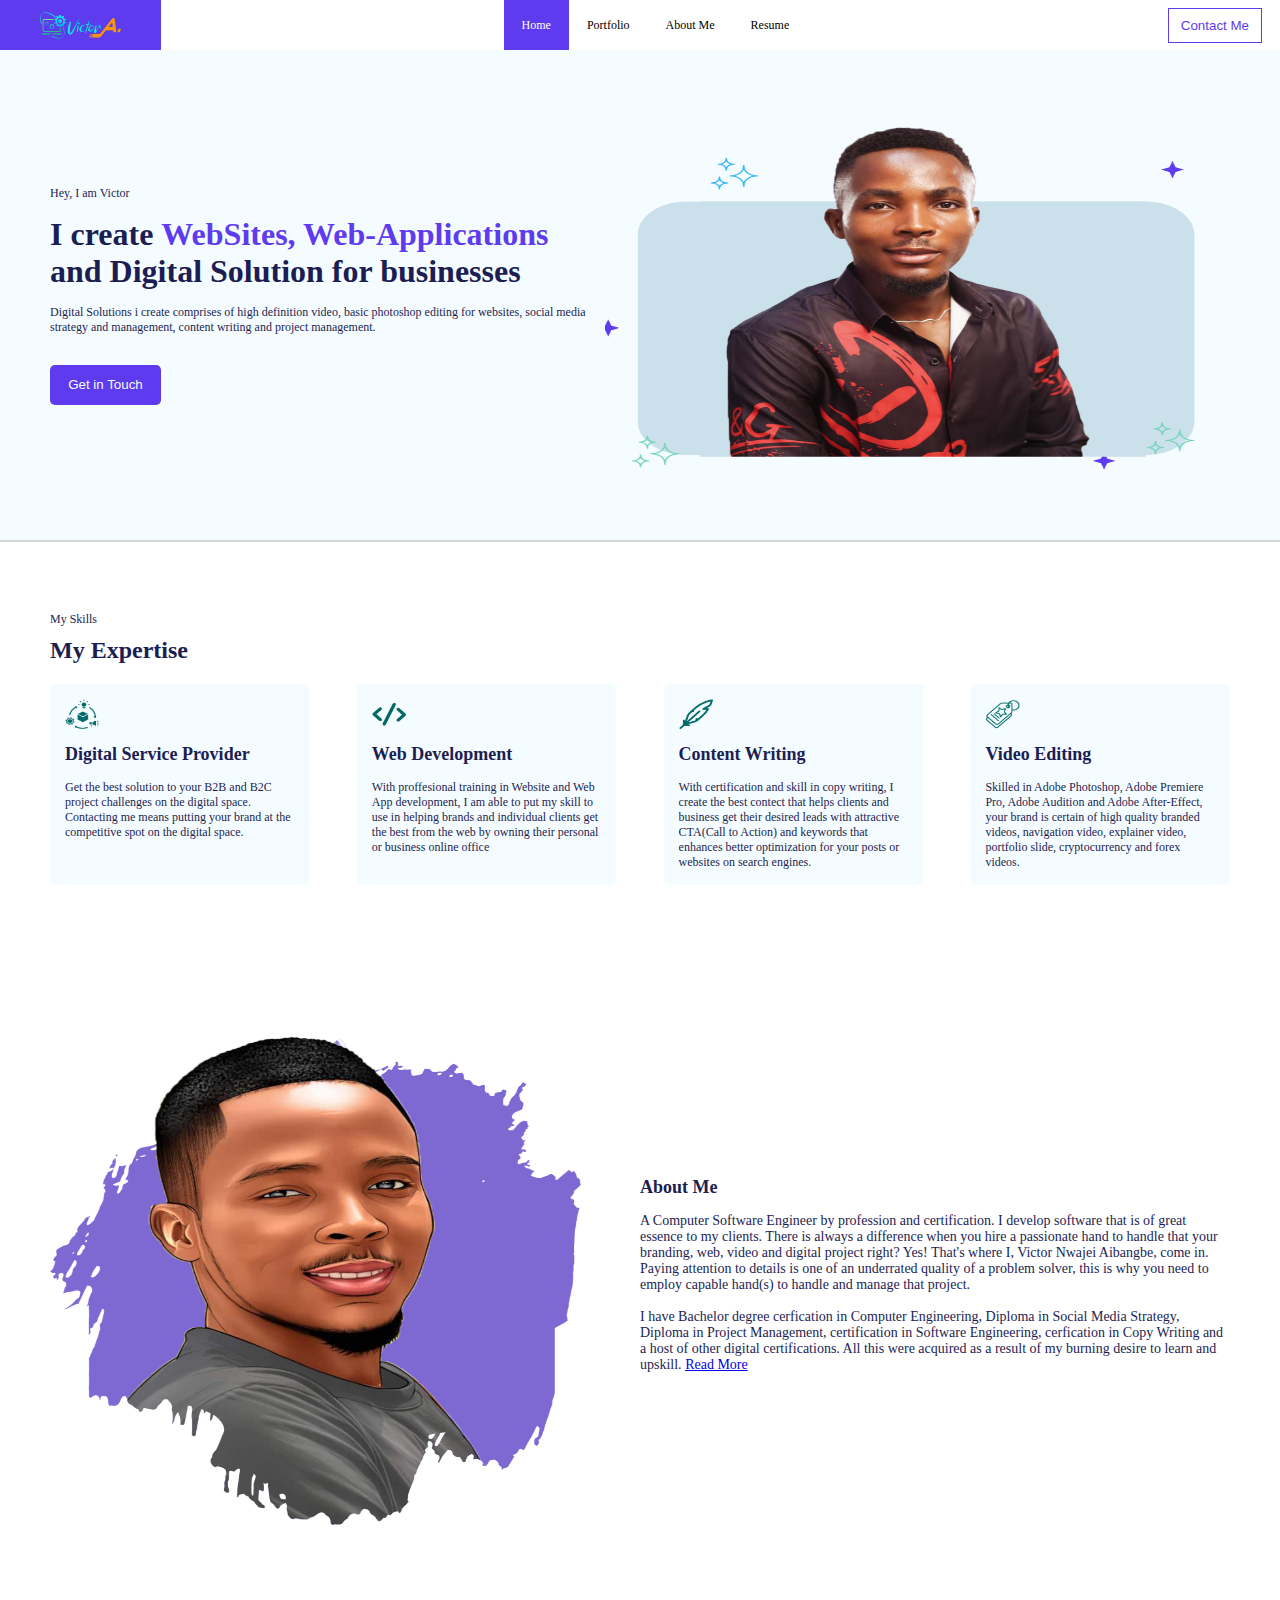
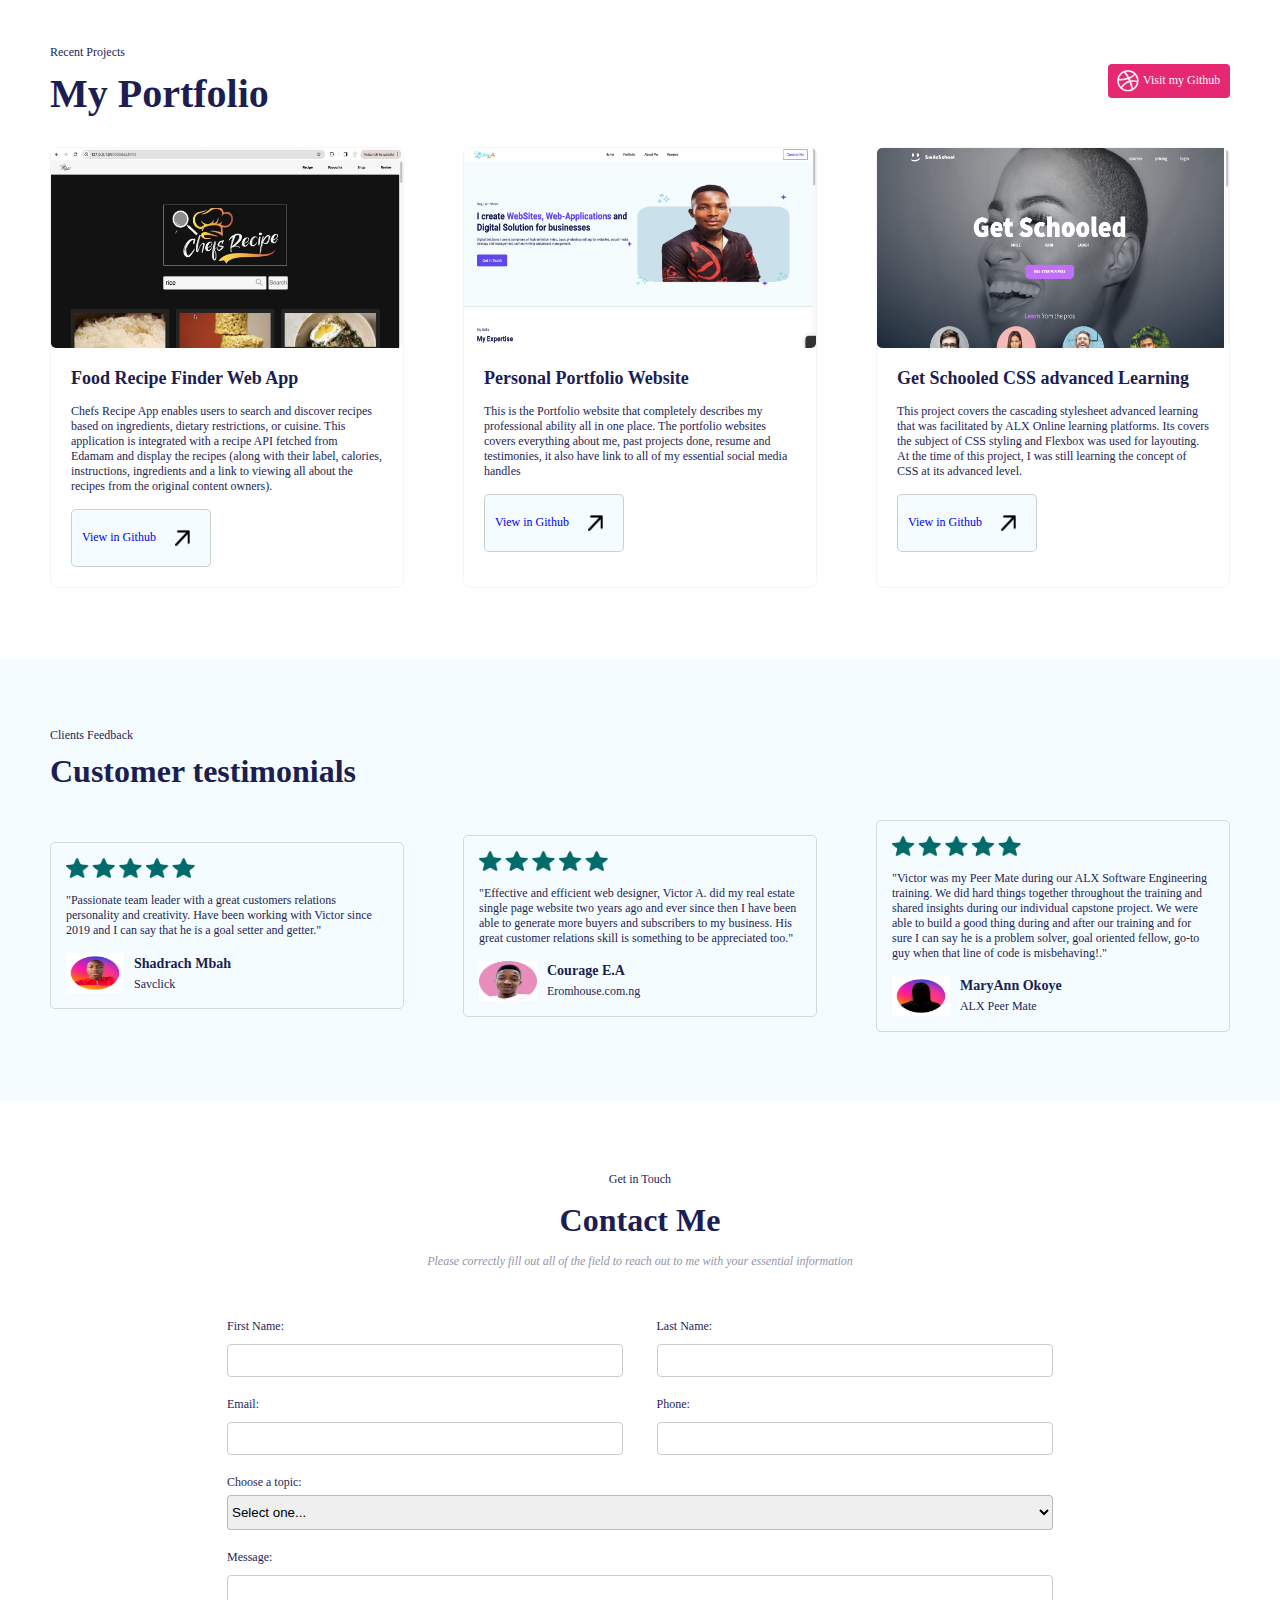
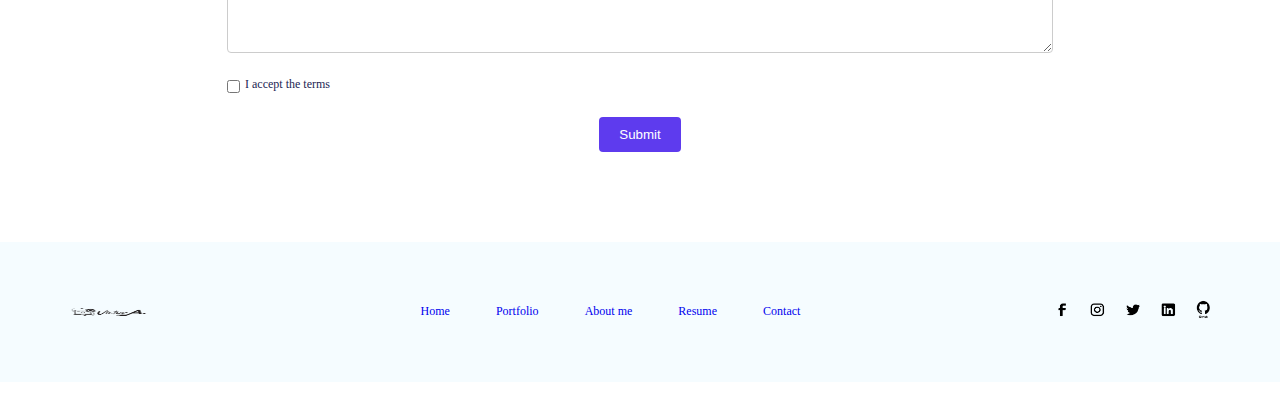
<file: Personal_Portfolio_web/index.html>
<!DOCTYPE html>
<html lang="en">
<head>
    <meta charset="UTF-8">
    <meta name="viewport" content="width=device-width, initial-scale=1.0">
    <link rel="stylesheet" href="css/style.css">
    <title>Homepage</title>
</head>
<body>
    <!-- html code for navigation menu -->
    <nav>
        <ul class="sideBar">
            <li onclick="hideSidebar()"><a><svg xmlns="http://www.w3.org/2000/svg" height="24" viewBox="0 -960 960 960" width="24"><path d="m256-200-56-56 224-224-224-224 56-56 224 224 224-224 56 56-224 224 224 224-56 56-224-224-224 224Z"/></svg></a></li>
            <li><a href="index.html">Home</a></li>
            <li><a href="portfolio.html">Portfolio</a></li>
            <li><a href="about.html">About Me</a></li>
            <li><a href="resumeWebDev.pdf" target="_blank">Resume</a></li>
            <li><a href="contact.html"><button>Contact Me</button></a></li>
        </ul>
        <ul>
            <li><a href="index.html" class="hoverer"><img src="images/Victor_Logo-01-preview.png" alt="logo of my Portfolio website"></a></li>
            <li><a href="index.html" class="hideOnMobile hoverer active">Home</a></li>
            <li><a href="portfolio.html" class="hideOnMobile hoverer">Portfolio</a></li>
            <li><a href="about.html" class="hideOnMobile hoverer">About Me</a></li>
            <li><a href="resumeWebDev.pdf" target="_blank" class="hideOnMobile hoverer">Resume</a></li>
            <li><a href="contact.html" class="hideOnMobile"><button class="contact-btn">Contact Me</button></a></li>
        </ul>
        <ul>
            <li class="menu-btn" onclick="showSidebar()"><a href="#"><svg xmlns="http://www.w3.org/2000/svg" height="24" viewBox="0 -960 960 960" width="24"><path d="M120-240v-80h720v80H120Zm0-200v-80h720v80H120Zm0-200v-80h720v80H120Z"/></svg></a></li>
        </ul>
    </nav>
    <!-- end of the navigation -->

    <!-- beginning of header -->

    <header>
        <div class="header1">
            <div class="profession-ctn">
                <p>Hey, I am Victor</p>
                <h1 class="profession-h1">I create <strong> WebSites, Web-Applications</strong> and Digital Solution for businesses</h1>
                <p>
                    Digital Solutions i create comprises of high definition video,
                    basic photoshop editing for websites, social media strategy and management, content writing
                    and project management.
                </p>

            </div>
            <a href="#"><button>Get in Touch</button></a>

        </div>
        <div class="header2">
            <img src="images/Group 11 1 edit.png" alt="This is one of Victor's professional photo">

        </div>

    </header>
    <!-- end of the header section -->

    <!-- beginning of the skill section -->
    <skill>
        <div class="skill-head">
            <p>My Skills</p>
            <h1>My Expertise</h1>
        </div>
        <div class="skill-items">
            <div class="skill-card">
                <img src="images/product-chain 1.png" alt="icon for skill 1">
                <h2>Digital Service Provider</h2>
                <p>
                    Get the best solution to your B2B and B2C project challenges
                    on the digital space. Contacting me means putting your brand
                    at the competitive spot on the digital space.
                </p>
            </div>
            <div class="skill-card">
                <img src="images/feather-pen 2.png" alt="icon for skill 2">
                <h2>Web Development</h2>
                <p>
                    With proffesional training in Website and Web App development,
                    I am able to put my skill to use in helping brands and individual
                    clients get the best from the web by owning their personal or business online office
                </p>
            </div>
            <div class="skill-card">
                <img src="images/feather-pen 1.png" alt="icon for skill 3">
                <h2>Content Writing</h2>
                <p>
                    With certification and skill in copy writing, I create the
                    best contect that helps clients and business get their desired 
                    leads with attractive CTA(Call to Action) and keywords that enhances 
                    better optimization for your posts or websites on search engines.
                </p>
            </div>
            <div class="skill-card">
                <img src="images/tag 1.png" alt="icon for skill 4">
                <h2>Video Editing</h2>
                <p>
                    Skilled in Adobe Photoshop, Adobe Premiere Pro, Adobe Audition and 
                    Adobe After-Effect, your brand is certain of high quality branded videos, 
                    navigation video, explainer video, portfolio slide, cryptocurrency and forex videos.
                </p>
            </div>
        </div>
    </skill>

    <!-- beginning of the About Me section -->

    <about>
        <div class="About-img">
            <img src="images/About Me edit.png" alt="second photo of Victor Aibangbe">
        </div>
        <div class="About-content">
            <h1>About Me</h1>
            <p>
                A Computer Software Engineer by profession and certification. I develop software
                that is of great essence to my clients. There is always a difference when you hire
                a passionate hand to handle that your branding, web, video and digital project right?
                Yes! That's where I, Victor Nwajei Aibangbe, come in. Paying attention to details is one
                of an underrated quality of a problem solver, this is why you need to employ capable hand(s)
                to handle and manage that project.<br> <br>
                I have Bachelor degree cerfication in Computer Engineering, Diploma in Social
                Media Strategy, Diploma in Project Management, certification in Software Engineering, cerfication 
                in Copy Writing and a host of other digital certifications. All this were acquired as a 
                result of my burning desire to learn and upskill. <a href="about.html">Read More</a>
            </p>
        </div>
    </about>

    <!-- beginning of the porfolio section -->

    <portfolio>
        <div class="port-1">
            <div class="port-header">
                <p>Recent Projects</p>
                <h1>My Portfolio</h1>
            </div>
            <div class="port1-btn">
                <img src="images/Vector.png" alt="visit github icon">
                <a href="https://github.com/" target="_blank">Visit my Github</a>
            </div>
        </div>
        <div class="port-2">
            <div class="port2-card">
                <img src="images/project1.jpeg" alt="most recent project image">
                <div class="port2-text">
                    <h2>Food Recipe Finder Web App</h2>
                    <p>
                        Chefs Recipe App enables users to search and discover recipes based on ingredients, 
                        dietary restrictions, or cuisine. This application is integrated with a recipe API 
                        fetched from Edamam and display the recipes (along with their label, calories, 
                        instructions, ingredients and a link to viewing all about the recipes from the original content owners).
                    </p>
                    <div class="portcard-btn">
                        <a href="https://github.com/Avic-online/alx_capstone_project" target="_blank">View in Github</a>
                        <img src="images/Vector arrow.png" alt="arrow to go to">
                    </div>
                </div>
            </div>
            <div class="port2-card">
                <img src="images/ppw screenshot.png" alt="most recent project image">
                <div class="port2-text">
                    <h2>Personal Portfolio Website</h2>
                    <p>
                        This is the Portfolio website that completely describes my professional ability all in one place.
                        The portfolio websites covers everything about me, past projects done, resume and testimonies, it also have
                        link to all of my essential social media handles
                    </p>
                    <div class="portcard-btn">
                        <a href="https://github.com/Avic-online/Portfolio_Projects/tree/main/Personal_Portfolio_web" target="_blank">View in Github</a>
                        <img src="images/Vector arrow.png" alt="arrow to go to">
                    </div>
                </div>
            </div>
            <div class="port2-card">
                <img src="images/alx css advanced.png" alt="most recent project image">
                <div class="port2-text">
                    <h2>Get Schooled CSS advanced Learning</h2>
                    <p>
                        This project covers the cascading stylesheet advanced learning that was facilitated by ALX Online learning platforms.
                        Its covers the subject of CSS styling and Flexbox was used for layouting. At the time of this project, I was still learning
                        the concept of CSS at its advanced level.
                    </p>
                    <div class="portcard-btn">
                        <a href="https://github.com/Avic-online/alx_html_css/tree/main/css_advanced" target="_blank">View in Github</a>
                        <img src="images/Vector arrow.png" alt="arrow to go to">
                    </div>
                </div>
            </div>

        </div>
    </portfolio>

    <!-- beginning of the testimony section -->

    <testimony>
        <div class="test-head">
           <p>Clients Feedback</p>
           <h1>Customer testimonials</h1>
        </div>
        <div class="test-item">
            <div class="test-card">
                <img src="images/Stars.png" alt="star of testifier">
                <p>
                    "Passionate team leader with a great customers relations personality and 
                    creativity. Have been working with Victor since 2019 and I can say that he is a 
                    goal setter and getter."
                </p>
                <div class="testifier">
                    <img src="images/shadrach.png" alt="avatar of testifier">
                    <div class="testifier-text">
                        <h3>Shadrach Mbah</h3>
                        <p>Savclick</p>
                    </div>
                </div>
            </div>
            <div class="test-card">
                <img src="images/Stars.png" alt="star of testifier">
                <p>
                    "Effective and efficient web designer, Victor A. did my real estate single page 
                    website two years ago and ever since then I have been able to generate more buyers 
                    and subscribers to my business. His great customer relations skill is something to be appreciated too."
                </p>
                <div class="testifier">
                    <img src="images/eromm.png" alt="avatar of testifier">
                    <div class="testifier-text">
                        <h3>Courage E.A </h3>
                        <p>Eromhouse.com.ng</p>
                    </div>
                </div>
            </div>
            <div class="test-card">
                <img src="images/Stars.png" alt="star of testifier">
                <p>
                    "Victor was my Peer Mate during our ALX Software Engineering training. 
                    We did hard things together throughout the training and shared insights during our individual 
                    capstone project. We were able to build a good thing during and after our training and for sure I can say he is 
                    a problem solver, goal oriented fellow, go-to guy when that line of code is misbehaving!."
                </p>
                <div class="testifier">
                    <img src="images/maryAnn_avatar.png" alt="avatar of testifier">
                    <div class="testifier-text">
                        <h3>MaryAnn Okoye</h3>
                        <p>ALX Peer Mate</p>
                    </div>
                </div>
            </div>
        </div>
    </testimony>

    <!-- beginning of contact form section -->
    
    <contact>
        <div class="contact-ctn">
            <div class="contact-holder">
                <p>Get in Touch</p>
                <h1>Contact Me</h1>
                <p>Please correctly fill out all of the field to reach out to me with your essential information</p>

            </div>
            <form action="php/send_email.php" method="post">
                <div class="form-wrapper1">
                    <div class="form-group">
                        <label for="fname">First Name:</label>
                        <input type="text" id="fname" name="fname" required>
                    </div>
                    <div class="form-group">
                        <label for="lname">Last Name:</label>
                        <input type="text" id="lname" name="lname" required>
                    </div>
                    <div class="form-group">
                        <label for="email">Email:</label>
                        <input type="email" id="email" name="email" required>
                    </div>
                    <div class="form-group">
                        <label for="phone">Phone:</label>
                        <input type="text" id="phone" name="phone">
                    </div>
                  </div>
                  <div class="form-group2">
                    <label for="cars">Choose a topic:</label>
                    <select id="cars" name="topic" required>
                        <option value="choose">Select one...</option>
                        <option value="web_dev">Web Development</option>
                        <option value="video_edit">Video Editing</option>
                        <option value="social_mgr">Social Media Strategy and Management</option>
                        <option value="digital_sol">Digital Solution</option>
                    </select>
                  </div>
                  <div class="form-group3">
                    <label for="message">Message:</label>
                    <textarea id="message" name="message" rows="4"></textarea>
                  </div>
                  <div class="form-group4">
                    <input type="checkbox" id="accept1" name="accept1" required>
                    <label for="accept1">I accept the terms</label>
                  </div>
                  <div class="form-group5">
                    <input type="submit" value="Submit">
                  </div>
            </form>

        </div>
    </contact>

    <!-- beginning of footer -->

    <footer>
        <div class="footer-ctn">
            <div class="footer_img">
                <img src="images/Victor_Logo-02-preview.png" alt="Victor Nwajei Aibangbe logo">
            </div>
            <div class="footer_nav">
                <a href="index.html">Home</a>
                <a href="portfolio.html">Portfolio</a>
                <a href="about.html">About me</a>
                <a href="resumeWebDev.pdf" target="_blank">Resume</a>
                <a href="contact.html">Contact</a>
            </div>
            <div class="social_icon">
                <a href="https://web.facebook.com/aibangbe.victor"  target="_blank"><img src="images/Facebook.png" alt="facebook link"></a>
                <a href="https://www.instagram.com/avic_online?igsh=ODV4bnpoeWsxY2J4"  target="_blank"><img src="images/Instagram.png" alt="instagram link"></a>
                <a href="https://twitter.com/Avic_Online"  target="_blank"><img src="images/Twitter.png" alt="twitter link"></a>
                <a href="https://www.linkedin.com/in/victor-a-442762121/"  target="_blank"><img src="images/LinkedIn.png" alt="linkedin link"></a>
                <a href="https://github.com/Avic-online"  target="_blank"><img src="images/github.png" alt="facebook link"></a>
            </div>

        </div>
    </footer>
    

    <script src="js/main.js"></script>
</body>
</html>
</file>
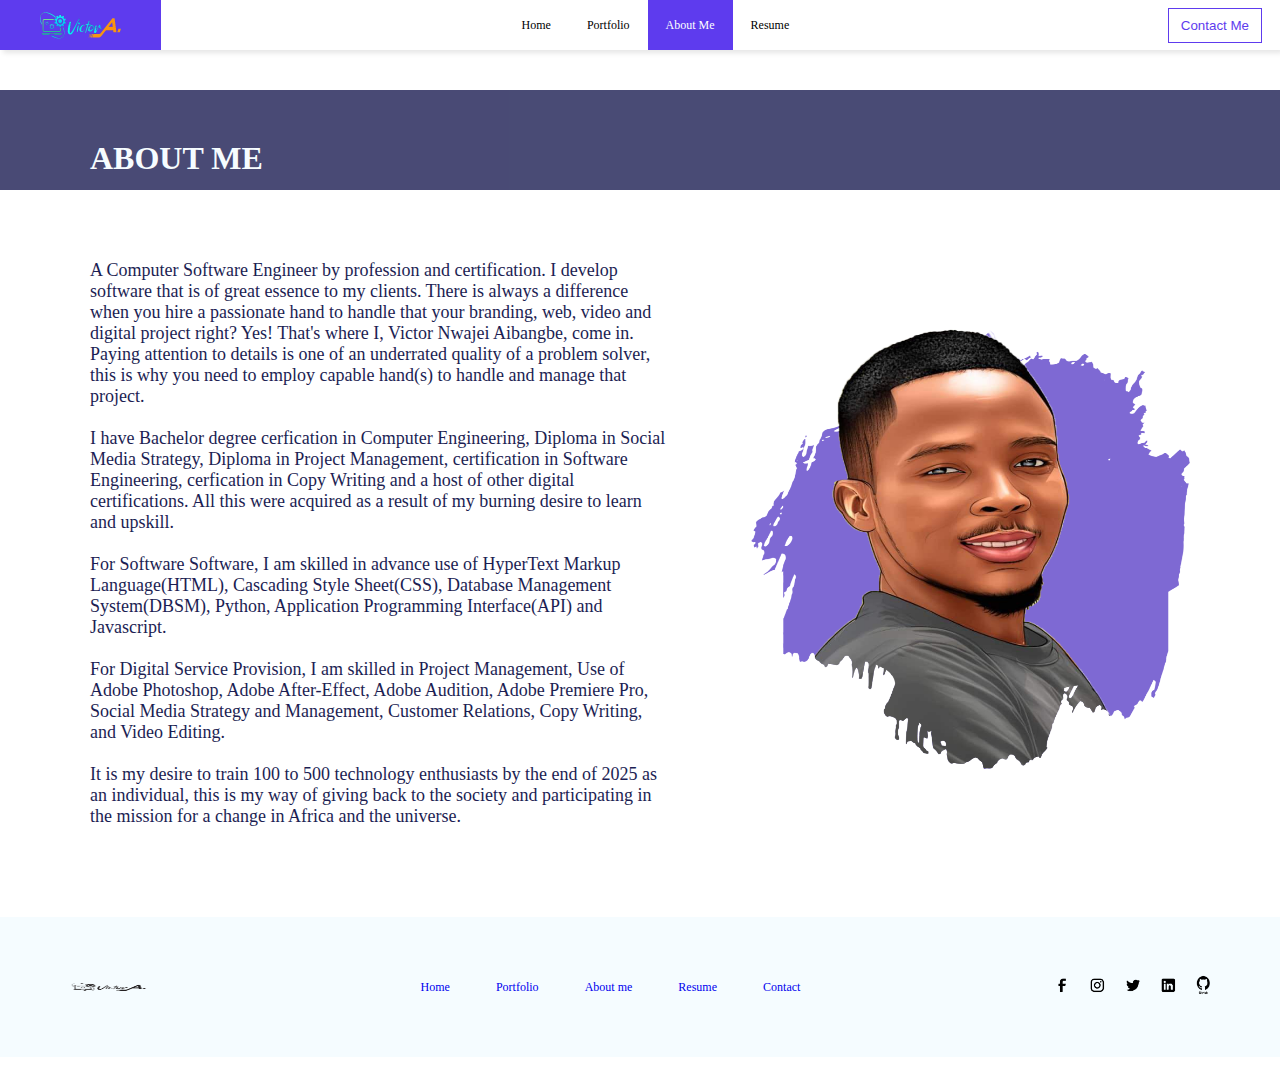
<file: Personal_Portfolio_web/about.html>
<!DOCTYPE html>
<html lang="en">
<head>
    <meta charset="UTF-8">
    <meta name="viewport" content="width=device-width, initial-scale=1.0">
    <link rel="stylesheet" href="css/style.css">
    <title>About Me</title>
</head>
<body>
    <!-- html code for navigation menu -->
    <nav>
        <ul class="sideBar">
            <li onclick="hideSidebar()"><a><svg xmlns="http://www.w3.org/2000/svg" height="24" viewBox="0 -960 960 960" width="24"><path d="m256-200-56-56 224-224-224-224 56-56 224 224 224-224 56 56-224 224 224 224-56 56-224-224-224 224Z"/></svg></a></li>
            <li><a href="index.html">Home</a></li>
            <li><a href="portfolio.html">Portfolio</a></li>
            <li><a href="about.html">About Me</a></li>
            <li><a href="resumeWebDev.pdf" target="_blank">Resume</a></li>
            <li><a href="contact.html"><button>Contact Me</button></a></li>
        </ul>
        <ul>
            <li><a href="index.html" class="hoverer"><img src="images/Victor_Logo-01-preview.png" alt="logo of my Portfolio website"></a></li>
            <li><a href="index.html" class="hideOnMobile hoverer">Home</a></li>
            <li><a href="portfolio.html" class="hideOnMobile hoverer">Portfolio</a></li>
            <li><a href="about.html" class="hideOnMobile hoverer active">About Me</a></li>
            <li><a href="resumeWebDev.pdf" target="_blank" class="hideOnMobile hoverer">Resume</a></li>
            <li><a href="contact.html" class="hideOnMobile"><button class="contact-btn">Contact Me</button></a></li>
        </ul>
        <ul>
            <li class="menu-btn" onclick="showSidebar()"><a href="#"><svg xmlns="http://www.w3.org/2000/svg" height="24" viewBox="0 -960 960 960" width="24"><path d="M120-240v-80h720v80H120Zm0-200v-80h720v80H120Zm0-200v-80h720v80H120Z"/></svg></a></li>
        </ul>
    </nav>
    <!-- end of the navigation -->

    <!-- beginning of main page -->

    <main>
        <div class="about-head">
            <h1>ABOUT ME</h1>
        </div>

        <div class="about-ctn">
            <div class="about-ctn1">
                <p>
                    A Computer Software Engineer by profession and certification. I develop software
                    that is of great essence to my clients. There is always a difference when you hire
                    a passionate hand to handle that your branding, web, video and digital project right?
                    Yes! That's where I, Victor Nwajei Aibangbe, come in. Paying attention to details is one
                    of an underrated quality of a problem solver, this is why you need to employ capable hand(s)
                    to handle and manage that project.<br> <br>
                    I have Bachelor degree cerfication in Computer Engineering, Diploma in Social
                    Media Strategy, Diploma in Project Management, certification in Software Engineering, cerfication 
                    in Copy Writing and a host of other digital certifications. All this were acquired as a 
                    result of my burning desire to learn and upskill. <br> <br>
                    For Software Software, I am skilled in advance use of HyperText Markup Language(HTML), Cascading
                    Style Sheet(CSS), Database Management System(DBSM), Python, Application Programming Interface(API) and Javascript. <br> <br>
                    For Digital Service Provision, I am skilled in Project Management, Use of Adobe Photoshop, Adobe After-Effect, 
                    Adobe Audition, Adobe Premiere Pro, Social Media Strategy and Management, Customer Relations, Copy Writing, and
                    Video Editing. <br> <br>
                    It is my desire to train 100 to 500 technology enthusiasts by the end of 2025 as an individual, this is my
                    way of giving back to the society and participating in the mission for a change in Africa and the universe. 
                </p>
            </div>
            <div class="about-ctn2">
                <img src="images/About Me edit.png" alt="second photo of Victor Aibangbe">
            </div>
        </div>
    </main>




<!-- beginning of the footer section -->

    <footer>
        <div class="footer-ctn">
            <div class="footer_img">
                <img src="images/Victor_Logo-02-preview.png" alt="Victor Nwajei Aibangbe logo">
            </div>
            <div class="footer_nav">
                <a href="index.html">Home</a>
                <a href="portfolio.html">Portfolio</a>
                <a href="about.html">About me</a>
                <a href="resumeWebDev.pdf" target="_blank">Resume</a>
                <a href="contact.html">Contact</a>
            </div>
            <div class="social_icon">
                <a href="https://web.facebook.com/aibangbe.victor"  target="_blank"><img src="images/Facebook.png" alt="facebook link"></a>
                <a href="https://www.instagram.com/avic_online?igsh=ODV4bnpoeWsxY2J4"  target="_blank"><img src="images/Instagram.png" alt="instagram link"></a>
                <a href="https://twitter.com/Avic_Online"  target="_blank"><img src="images/Twitter.png" alt="twitter link"></a>
                <a href="https://www.linkedin.com/in/victor-a-442762121/"  target="_blank"><img src="images/LinkedIn.png" alt="linkedin link"></a>
                <a href="https://github.com/Avic-online"  target="_blank"><img src="images/github.png" alt="facebook link"></a>
            </div>

        </div>
    </footer>
    

    <script src="js/main.js"></script>
</body>
</html>
</file>
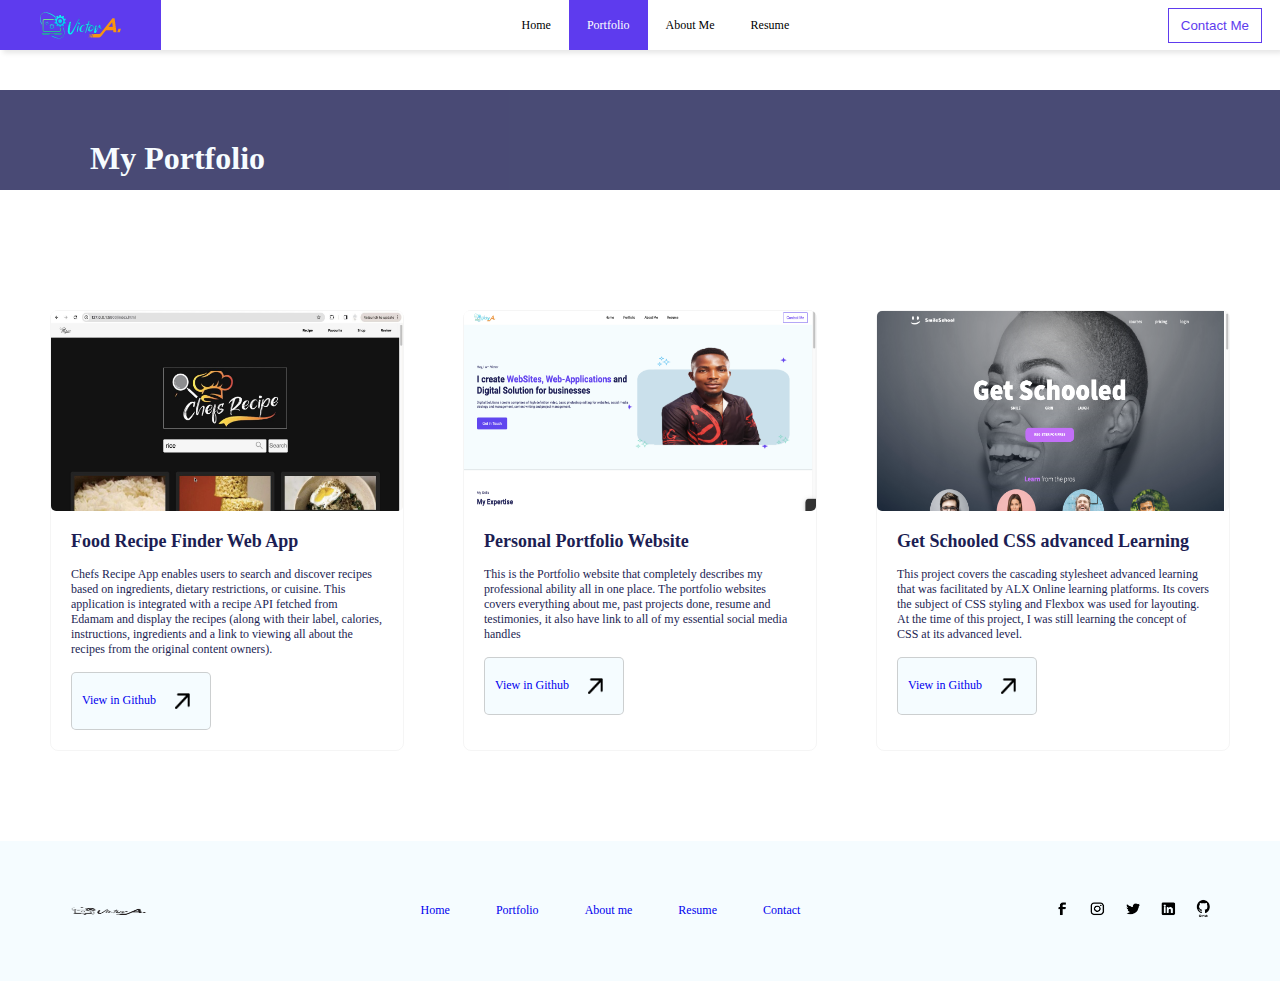
<file: Personal_Portfolio_web/portfolio.html>
<!DOCTYPE html>
<html lang="en">
<head>
    <meta charset="UTF-8">
    <meta name="viewport" content="width=device-width, initial-scale=1.0">
    <link rel="stylesheet" href="css/style.css">
    <title>My Portfolio</title>
</head>
<body>
    <!-- html code for navigation menu -->
    <nav>
        <ul class="sideBar">
            <li onclick="hideSidebar()"><a><svg xmlns="http://www.w3.org/2000/svg" height="24" viewBox="0 -960 960 960" width="24"><path d="m256-200-56-56 224-224-224-224 56-56 224 224 224-224 56 56-224 224 224 224-56 56-224-224-224 224Z"/></svg></a></li>
            <li><a href="index.html">Home</a></li>
            <li><a href="portfolio.html">Portfolio</a></li>
            <li><a href="about.html">About Me</a></li>
            <li><a href="resumeWebDev.pdf" target="_blank">Resume</a></li>
            <li><a href="contact.html"><button>Contact Me</button></a></li>
        </ul>
        <ul>
            <li><a href="index.html" class="hoverer"><img src="images/Victor_Logo-01-preview.png" alt="logo of my Portfolio website"></a></li>
            <li><a href="index.html" class="hideOnMobile hoverer">Home</a></li>
            <li><a href="portfolio.html" class="hideOnMobile hoverer active">Portfolio</a></li>
            <li><a href="about.html" class="hideOnMobile hoverer">About Me</a></li>
            <li><a href="resumeWebDev.pdf" target="_blank" class="hideOnMobile hoverer">Resume</a></li>
            <li><a href="contact.html" class="hideOnMobile"><button class="contact-btn">Contact Me</button></a></li>
        </ul>
        <ul>
            <li class="menu-btn" onclick="showSidebar()"><a href="#"><svg xmlns="http://www.w3.org/2000/svg" height="24" viewBox="0 -960 960 960" width="24"><path d="M120-240v-80h720v80H120Zm0-200v-80h720v80H120Zm0-200v-80h720v80H120Z"/></svg></a></li>
        </ul>
    </nav>
    <!-- end of the navigation -->

    <!-- beginning of main page -->

    <main>

        <div class="about-head">
            <h1>My Portfolio</h1>
        </div>

        <div class="search-result">

            <portfolio>
                <!-- <div class="port-1">
                    <div class="port-header">
                        <p>Recent Projects</p>
                        <h1>My Portfolio</h1>
                    </div>
                    <div class="port1-btn">
                        <img src="images/Vector.png" alt="visit github icon">
                        <a href="https://github.com/" target="_blank">Visit my Github</a>
                    </div>
                </div> -->
                <div class="port-2">
                    <div class="port2-card">
                        <img src="images/project1.jpeg" alt="most recent project image">
                        <div class="port2-text">
                            <h2>Food Recipe Finder Web App</h2>
                            <p>
                                Chefs Recipe App enables users to search and discover recipes based on ingredients, 
                                dietary restrictions, or cuisine. This application is integrated with a recipe API 
                                fetched from Edamam and display the recipes (along with their label, calories, 
                                instructions, ingredients and a link to viewing all about the recipes from the original content owners).
                            </p>
                            <div class="portcard-btn">
                                <a href="https://github.com/Avic-online/alx_capstone_project" target="_blank">View in Github</a>
                                <img src="images/Vector arrow.png" alt="arrow to go to">
                            </div>
                        </div>
                    </div>
                    <div class="port2-card">
                        <img src="images/ppw screenshot.png" alt="most recent project image">
                        <div class="port2-text">
                            <h2>Personal Portfolio Website</h2>
                            <p>
                                This is the Portfolio website that completely describes my professional ability all in one place.
                                The portfolio websites covers everything about me, past projects done, resume and testimonies, it also have
                                link to all of my essential social media handles
                            </p>
                            <div class="portcard-btn">
                                <a href="https://github.com/Avic-online/Portfolio_Projects/tree/main/Personal_Portfolio_web" target="_blank">View in Github</a>
                                <img src="images/Vector arrow.png" alt="arrow to go to">
                            </div>
                        </div>
                    </div>
                    <div class="port2-card">
                        <img src="images/alx css advanced.png" alt="most recent project image">
                        <div class="port2-text">
                            <h2>Get Schooled CSS advanced Learning</h2>
                            <p>
                                This project covers the cascading stylesheet advanced learning that was facilitated by ALX Online learning platforms.
                                Its covers the subject of CSS styling and Flexbox was used for layouting. At the time of this project, I was still learning
                                the concept of CSS at its advanced level.
                            </p>
                            <div class="portcard-btn">
                                <a href="https://github.com/Avic-online/alx_html_css/tree/main/css_advanced" target="_blank">View in Github</a>
                                <img src="images/Vector arrow.png" alt="arrow to go to">
                            </div>
                        </div>
                    </div>
        
                </div>
            </portfolio>
                
        </div>
    </main>




<!-- beginning of the footer section -->

    <footer>
        <div class="footer-ctn">
            <div class="footer_img">
                <img src="images/Victor_Logo-02-preview.png" alt="Victor Nwajei Aibangbe logo">
            </div>
            <div class="footer_nav">
                <a href="index.html">Home</a>
                <a href="portfolio.html">Portfolio</a>
                <a href="about.html">About me</a>
                <a href="resumeWebDev.pdf" target="_blank">Resume</a>
                <a href="contact.html">Contact</a>
            </div>
            <div class="social_icon">
                <a href="https://web.facebook.com/aibangbe.victor"  target="_blank"><img src="images/Facebook.png" alt="facebook link"></a>
                <a href="https://www.instagram.com/avic_online?igsh=ODV4bnpoeWsxY2J4"  target="_blank"><img src="images/Instagram.png" alt="instagram link"></a>
                <a href="https://twitter.com/Avic_Online"  target="_blank"><img src="images/Twitter.png" alt="twitter link"></a>
                <a href="https://www.linkedin.com/in/victor-a-442762121/"  target="_blank"><img src="images/LinkedIn.png" alt="linkedin link"></a>
                <a href="https://github.com/Avic-online"  target="_blank"><img src="images/github.png" alt="facebook link"></a>
            </div>

        </div>
    </footer>
    

    <script src="js/main.js"></script>
</body>
</html>
</file>
<file: Personal_Portfolio_web/css/style.css>
/* css styling for my personal porfolio website */

:root {
    --primary-colorWhite: #F5FCFF;
    --primary-colorBlue: #5E3BEE;
    --primary-colorRed: #E62872;
    --primary-colorHeader: #282938;
    --primary-colorBody: #1C1E53;
  
    --font-main: roboto;
  }
  
  /* beginning of main styling for the pages */
  
  * {
    padding: 0;
    margin: 0;
    box-sizing: border-box;
  }
  
  html {
    font-family: 'Roboto';
    font-size: 12px;
    font-weight: 400;
    color: var(--primary-colorBody);
    background-color: var(--primary-color);
  }
  
  /* navigation bar starts here */
  
  nav {
    background-color: #ffffff;
    box-shadow: 3px 3px 5px rgba(0, 0, 0, 0.1);
  }
  
  nav ul {
    width: 100%;
    list-style: none;
    display: flex;
    justify-content: center;
    align-items: center;
  }
  
  nav li {
    height: 50px;
  }
  
  nav a {
    height: 100%;
    padding: 0 1.5rem; /* Adjusted padding for responsiveness */
    text-decoration: none;
    display: flex;
    align-items: center;
    justify-content: center;
    color: black;
  }
  
  nav a button {
    height: 70%;
    padding: 0 1rem; /* Adjusted padding for responsiveness */
    text-decoration: none;
    display: flex;
    align-items: center;
    justify-content: center;
    border: 1px solid var(--primary-colorBlue);
    background-color: #ffffff;
    color: var(--primary-colorBlue);
  }
  
  nav a img {
    height: 250%;
  }
  
  nav li:first-child {
    margin-right: auto;
  }
  
  nav li:last-child {
    margin-left: auto;
  }
  
  .hoverer:hover {
    background-color: var(--primary-colorBlue);
    color: #ffffff;
  }
  
  .contact-btn {
    cursor: pointer;
  }
  
  .contact-btn:hover {
    background-color: var(--primary-colorBlue);
    color: #ffffff;
    border: hidden;
  }

  .active {
    background-color: var(--primary-colorBlue);
    color: #ffffff;
    border: hidden;
  }
  
  .menu-btn {
    border: 1px solid black;
    display: none;
    justify-content: center;
    align-items: end;
    position: relative;
    bottom: 20px;
    right: -40%;
  }
  
  /* end of the navigation bar */
  
  /* this is the beginning of the sidebar navigation */
  
  .sideBar {
    position: fixed;
    top: 0;
    right: 0;
    height: 100vh;
    width: 250px;
    z-index: 999;
    background-color: #f5f5f521;
    backdrop-filter: blur(10px);
    box-shadow: -10px 0 10px rgba(0, 0, 0, 0.1);
    display: none;
    flex-direction: column;
    justify-content: flex-start;
    align-items: flex-start;
  }
  
  .sideBar li {
    width: 100%;
  }
  
  .sideBar a {
    width: 100%;
  }
  
  /* this is the end of the side bar navigation */
  

  /* beginning of header */
header {
    width: 100%;
    height: auto;
    background-color: var(--primary-colorWhite);
    padding-left: 50px;
    padding-right: 50px;
    padding-top: 70px;
    padding-bottom: 70px;
    border-bottom: 2px solid rgba(0, 0, 0, 0.144);
    display: flex;
    flex-direction: row;
    flex-wrap: wrap-reverse;
    align-items: center;
}
.header1 {
    width: 47%;
    height: auto;
    overflow: hidden;

}
.header2 {
    width: 53%;
    height: 350px;
}
.profession-ctn{
    width: 100%;
    height: auto;
    display: flex;
    flex-direction: column;
    gap: 15px;
    overflow: hidden;
}
.profession-h1 {
    font-size: 32px;
}
.profession-h1 strong{
    color: var(--primary-colorBlue);
}
.header1 button {
    background-color: var(--primary-colorBlue);
    color: var(--primary-colorWhite);
    border: hidden;
    margin-top: 30px;
    height: 40px;
    width: 20%;
    border-radius: 5px;
}
.header1 button:hover{
    cursor: pointer;
    background-color: var(--primary-colorBody);
}
.header2 img {
    width: 100%;
    height: inherit;
}

/* beginning of skills section */

skill {
    width: 100%;
    height: auto;
    background-color: #ffffff;
    padding-left: 50px;
    padding-right: 50px;
    padding-top: 70px;
    padding-bottom: 70px;
    display: flex;
    flex-direction:column;
    gap: 20px;
}
.skill-head {
    width: 60%;
    height: auto;
    display: flex;
    flex-direction: column;
    gap: 10px;
}
.skill-items {
    width: 100%;
    height: auto;
    display: flex;
    flex-direction: row;
    flex-wrap: wrap;
    justify-content: space-between;
    background-color: #ffffff;
}
.skill-card{
    width: 22%;
    height: auto;
    border-radius: 5px;
    display: flex;
    flex-direction: column;
    gap: 15px;
    padding: 15px 15px 15px 15px;
    background-color: var(--primary-colorWhite);
}
.skill-card img {
    width: 15%;
    height: 30px;
}

/* beginning of the about me sesction of the home page */

about {
    width: 100%;
    height: auto;
    background-color: #ffffff;
    padding-left: 50px;
    padding-right: 50px;
    padding-top: 70px;
    padding-bottom: 50px;
    display: flex;
    flex-direction: row;
    justify-content: space-between;
    align-items: center;
}
.About-img{
    width: 45%;
    height: 500px;
}
.About-content {
    width: 50%;
    height: auto;
    display: flex;
    flex-direction: column;
    gap: 15px;
}
.About-content h1 {
    font-size: 18px;
}
.About-content p {
    font-size: 14px;
}
.About-img img{
    width: 100%;
    height: inherit;
}

/* beginning of the porfolio section */

portfolio {
    width: 100%;
    height: auto;
    background-color: #ffffff;
    padding-left: 50px;
    padding-right: 50px;
    padding-top: 70px;
    padding-bottom: 70px;
    display: flex;
    flex-direction: column;
    gap: 30px;
}
.port-1{
    width: 100%;
    height: auto;
    display: flex;
    justify-content: space-between;
    align-items: center;
    
}
.port-2{
    width: 100%;
    height: auto;
    display: flex;
    justify-content: space-between;
    flex-wrap: wrap;
}
.port-header {
    width: 25%;
    display: flex;
    flex-direction: column;
    gap: 10px;
}

.port-header h1 {
    font-size: 40px;
    font-weight: 700;
}

.port1-btn {
    height: 60%;
    display: flex;
    justify-content: space-evenly;
    align-items: center;
    background-color: var(--primary-colorRed);
    border: hidden;
    border-radius: 4px;
    padding: 6px 6px 6px 6px;
}
.port1-btn img {
    width: 20%;
}
.port1-btn a {
    text-decoration: none;
    color: var(--primary-colorWhite);
}
.port1-btn:hover {
    background-color: var(--primary-colorHeader);
}
.port2-card {
    border: 1px solid rgba(98, 96, 96, 0.061);
    width: 30%;
    border-radius: 8px;
    display: flex;
    flex-direction: column;

}
.port2-card img {
    width: 100%;
    height: 200px;
    border-radius: 5px;
}
.port2-text {
    width: 100%;
    padding: 20px 20px 20px 20px;
    display: flex;
    flex-direction: column;
    gap: 15px;
}
.portcard-btn {
    width: 45%;
    height: auto;
    display: flex;
    flex-direction: row;
    align-items: center;
    justify-content: space-between;
    padding: 10px 10px 10px 10px;
    background-color: var(--primary-colorWhite);
    border: 0.5px solid rgba(170, 169, 169, 0.549);
    border-radius: 5px;
}
.portcard-btn > a {
    text-decoration: none;
    text-align: center;
}
.portcard-btn > img {
    width: 30%;
    height: inherit;
    padding: 10px 10px;
}
.portcard-btn:hover{
    background-color: var(--primary-colorHeader);
    cursor: pointer;
}
.portcard-btn a:hover {
    color: var(--primary-colorWhite);
}

/* beginning of testimony section */

testimony {
    width: 100%;
    height: auto;
    background-color: var(--primary-colorWhite);
    padding-left: 50px;
    padding-right: 50px;
    padding-top: 70px;
    padding-bottom: 70px;
    display: flex;
    flex-direction: column;
    gap: 30px;
}
.test-head {
    width: 100%;
    height: auto;
    display: flex;
    flex-direction: column;
    gap: 10px;
}
.test-head h1 {
    font-size: 32px;
}
.test-item {
    width: 100%;
    height: auto;
    display: flex;
    align-items: center;
    justify-content: space-between;
    flex-wrap: wrap;
}
.test-card {
    border: 1px solid rgba(0, 0, 0, 0.136);
    width: 30%;
    height: auto;
    display: flex;
    flex-direction: column;
    padding: 15px 15px 15px 15px;
    gap: 15px;
    border-radius: 5px;
}
.test-card img {
    width: 40%;
    height: 20px;
}
.testifier {
    width: 60%;
    height: auto;
    display: flex;
    align-items: center;
    gap: 10px;
}
.testifier img {
    width: 30%;
    height: 40px;
}
.testifier-text {
    display: flex;
    flex-direction: column;
    gap: 5px;
} 

/* beginning of the contact section  */

contact {
    width: 100%;
    height: auto;
    background-color: #ffffff;
    padding-left: 50px;
    padding-right: 50px;
    padding-top: 70px;
    padding-bottom: 70px;
    display: flex;
    flex-direction: column;
    align-items: center;
}

.contact-ctn {
    width: 70%;
    height: auto;
    display: flex;
    flex-direction: column;
    gap: 50px;
    align-items: center;
}

.contact-holder {
    width: 100%;
    height: auto;
    display: flex;
    flex-direction: column;
    align-items: center;
    gap: 15px;
}
.contact-holder h1 {
    font-size: 32px;
}
.contact-holder p:last-child {
    font-style: italic;
    opacity: 50%;
}

form {
    width: 100%;
    height: auto;
}

/* the input part of the form */

.form-wrapper1 {
    width: 100%;
    height: auto;
    display: flex;
    justify-content: space-between;
    flex-wrap: wrap;
}

.form-group {
    margin-bottom: 20px;
    width: 48%;
  }
  .form-group2 {
    margin-bottom: 20px;
    width: 100%;
  }
  .form-group2 select {
    width: 100%;
    height: 35px;
    border: 1px solid rgba(0, 0, 0, 0.221);
    border-radius: 4px;
  }
  .form-group3 {
    margin-bottom: 20px;
    width: 100%;
  }
  .form-group4 {
    margin-bottom: 20px;
    display: flex;
    align-items: center;
    gap: 5px;
  }
  .form-group5 {
    margin-bottom: 20px;
    display: flex;
    align-items: center;
    justify-content: center;
  }

  label {
    display: block;
    margin-bottom: 5px;
  }
  input[type="text"],
  input[type="email"],
  textarea {
    width: 100%;
    padding: 8px;
    border: 1px solid #ccc;
    border-radius: 4px;
    box-sizing: border-box;
    margin-top: 5px;
  }
  input[type="submit"] {
    background-color: var(--primary-colorBlue);
    color: white;
    padding: 10px 20px;
    border: none;
    border-radius: 4px;
    cursor: pointer;
    text-align: center;
  }
  input[type="submit"]:hover {
    background-color: var(--primary-colorBody);
  }

  /* styling for map on the contact page */

  gmp-map {
    height: 450px;
    width: 80%;
    margin-left: 10%;
  }

  gmp-map:hover {
    border: 2px solid var(--primary-colorBlue);
    border-radius: 5px;
  }


  /* beginning of the footer section */

  footer {
    width: 100%;
    height: auto;
    background-color: var(--primary-colorWhite);
    padding-left: 50px;
    padding-right: 50px;
    padding-top: 50px;
    padding-bottom: 50px;
    margin-bottom: 20px;
    display: flex;
    flex-direction: column;
    justify-content: space-between;
    align-items: center;
  }


  .footer-ctn {
    width: 100%;
    height: 40px;
    display: flex;
    justify-content: space-between;
  }

.footer_img {
    width: 10%;
    height: inherit;
    display: flex;
    align-items: center;
    justify-content: center;
}

.footer_img img {
    width: 100%;
    height: inherit;
}

.footer_nav {
    width: 40%;
    display: flex;
    justify-content: space-evenly;
    align-items: center;
}

.footer_nav a {
    text-decoration: none;
    font-weight: 400;
}

.social_icon {
    width: 15%;
    height: inherit;
    display: flex;
    justify-content:space-between;
    align-items: center;
}

.social_icon img {
    width: 50%;
    height: inherit;
}


/* ----------------------------------------------------
                    ABOUT ME PAGE
---------------------------------------------------- */
/* 
styling of the main section */

main {
    background-color: #ffffff;
    width: 100%;
    height: auto;
    margin-top: 40px;
    margin-bottom: 20px;
}

.about-head {
    height: 100px;
    width: 100%;
    background-color: var(--primary-colorBody);
    color: var(--primary-colorWhite);
    opacity: 80%;
}

.about-head h1 {
    padding-top: 50px;
    padding-left: 90px;
    font-size: 32px;
}

.about-ctn {
    width: 100%;
    padding-top: 40px;
    padding-bottom: 40px;
    padding-left: 60px;
    padding-right: 60px;
    display: flex;
    justify-content: space-between;
}

.about-ctn1 {
    width: 55%;
    height: auto;
    padding: 30px 30px 30px 30px;
    font-size: 18px;

}

.about-ctn2 {
    width: 43%;
    height: auto;
    padding: 30px 30px 30px 30px;
    display: flex;
    align-items: center;
}

.about-ctn2 img {
    width: 100%;
    height: 450px;
}


/* ----------------------------------------------------
                   PORTFOLIO PAGE
---------------------------------------------------- */

.search-result{
    margin-top: 50px;
    width: 100%;
    display: grid;
    grid-gap: 25px;
    grid-template: auto / repeat(auto-fit, minmax(300px, 1fr));
}







/* media query for tablet */

  @media(max-width: 800px) {
    .hideOnMobile{
        display: none;
    }
    .menu-btn{
        display: block;
    }
    .header1 button {
        width: 40%;
    }
    .skill-card {
        width: 30%;
    }
    .port2-card {
        width: 45%;
    }
    .port2-card:last-child {
        margin-top: 25px;
    }
    .test-card {
        width: 45%;
    }
    .test-card:last-child {
        margin-top: 40px;
    }
    .testifier {
        width: 75%;
    }
    .form-group {
        margin-bottom: 20px;
        width: 100%;
    }
    .footer_nav {
        width: 70%;
    }

    /* for the about me page */

    .about-ctn {
        flex-direction: column-reverse;
        align-items: center;
        padding-left: 20px;
        padding-right: 20px;
    }
    .about-ctn1 {
        width: 90%;
    }
    .about-ctn2 {
        width: 70%;
    }
  }

/* media query for phone  */

  @media(max-width: 480px) {
    .sideBar{
        width: 100%;
    }
    .header1 {
        width: 100%;
        align-items: center;
    }
    .header2 {
        width: 100%;
        height: auto;
        margin-bottom: 20px;
    }
    .header1 button {
        width: 30%;
    }
    skill {
        align-items: center;
    }
    .skill-head {
        align-items: center;
    }
    .skill-head h1 {
        text-align: center;
    }
    .skill-card {
        width: 100%;
        align-items: center;
        margin-bottom: 20px;
    }
    .skill-card:last-child {
        margin-bottom: 0px;
    }
    .About-img {
        display: none;
    }
    .About-content {
        width: 100%;
        align-items: center;
    }
    .port-1 {
        flex-direction: column;
    }
    .port-header {
        width: 50%;
        align-items: center;
        margin-bottom: 10px;
    }
    .port-header h1 {
        font-size: 24px;
        font-weight: 700;
        text-align: center;
    }
    .port2-card {
        width: 100%;
        margin-bottom: 25px;
    }
    .port2-card:last-child {
        margin-bottom: 0px;
    }
    .test-head {
        align-items: center;
    }
    .test-head {
        text-align: center;
    }
    .test-card {
        width: 100%;
        margin-bottom: 30px;
    }
    .test-card:last-child {
        margin-top: 0px;
        margin-bottom: 0px;
    }
    .testifier {
        width: 75%;
    }
    .contact-holder p:last-child {
        font-style: italic;
        opacity: 100%;
        color: var(--primary-colorRed);
    }
    .social_icon {
        width: 40%;
    }
    .footer-ctn {
        flex-direction: column;
        align-items: center;
        gap: 20px;
    }
    .footer_img {
        display: none;
    }
    .footer_nav {
        width: 100%;
    }
    .footer_nav a {
        font-size: 8px;
    }

    /* for the about me page */

    .about-ctn {
        padding-left: 0px;
        padding-right: 0px;
    }
    .about-ctn1 {
        width: 100%;
        font-size: 14px;
    }
    .about-ctn2 {
        width: 100%;
    }
  }
</file>
